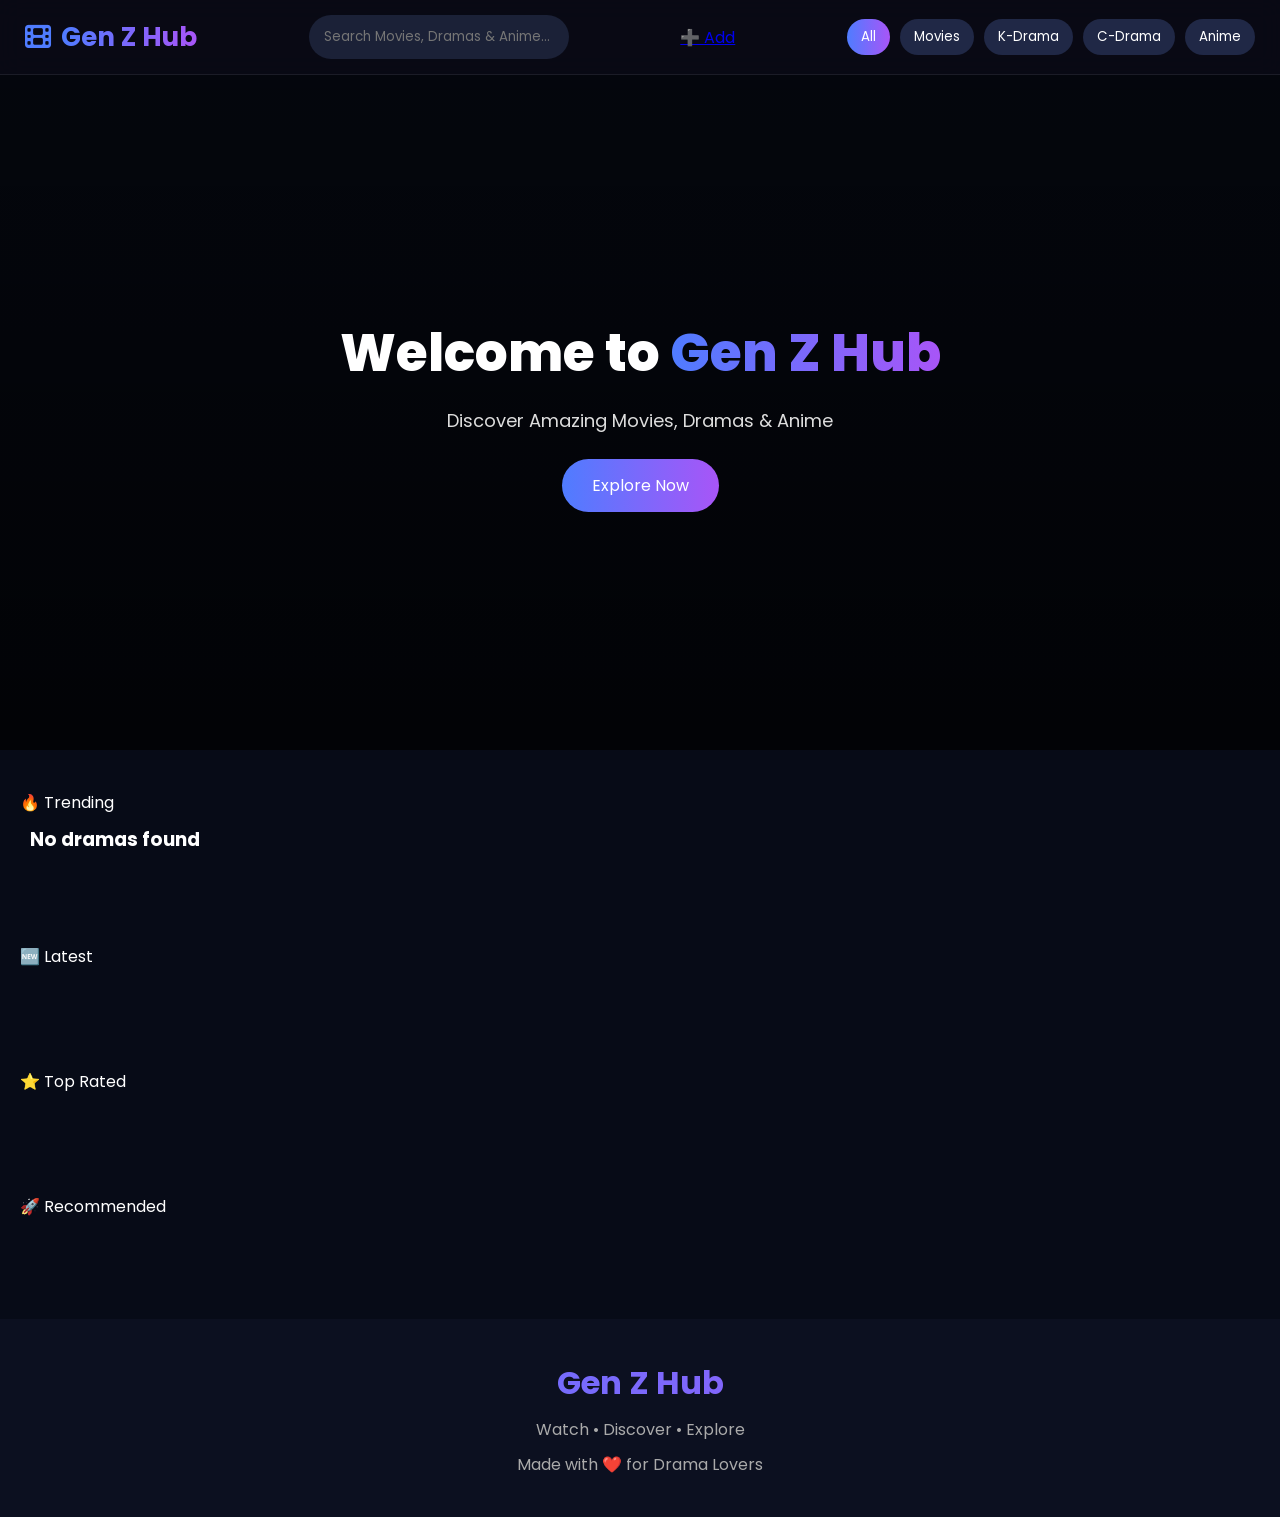
<file: index.html>
<!DOCTYPE html>
<html lang="en">
<head>

<meta charset="UTF-8">
<meta name="viewport" content="width=device-width, initial-scale=1.0">

<title>Gen Z Hub</title>

<link rel="stylesheet" href="style.css">

<link rel="preconnect" href="https://fonts.googleapis.com">
<link rel="preconnect" href="https://fonts.gstatic.com" crossorigin>

<link href="https://fonts.googleapis.com/css2?family=Poppins:wght@300;400;500;600;700;800&display=swap" rel="stylesheet">

<link rel="stylesheet"
href="https://cdnjs.cloudflare.com/ajax/libs/font-awesome/6.5.2/css/all.min.css">

</head>

<body>

<!-- LOADER -->
<div id="loader">
<h1>Gen Z Hub</h1>
<p>Loading...</p>
</div>

<!-- NAVBAR -->
<nav class="navbar">

<div class="logo">
<i class="fa-solid fa-film"></i>
<span>Gen Z Hub</span>
</div>

<!-- SEARCH -->
<div class="search-box">
<input
type="text"
id="search"
placeholder="Search Movies, Dramas & Anime...">
</div>

<!-- ADMIN BUTTON -->
<a href="admin.html" class="add-btn">
➕ Add
</a>

<!-- FILTERS -->
<div class="menu">

<button class="menu-btn active" data-filter="all">
All
</button>

<button class="menu-btn" data-filter="Movie">
Movies
</button>

<button class="menu-btn" data-filter="K-Drama">
K-Drama
</button>

<button class="menu-btn" data-filter="C-Drama">
C-Drama
</button>

<button class="menu-btn" data-filter="Anime">
Anime
</button>

</div>

</nav>

<!-- HERO -->
<section class="hero">

<div class="overlay">

<h1>
Welcome to
<span>Gen Z Hub</span>
</h1>

<p>
Discover Amazing Movies, Dramas & Anime
</p>

<a href="#trending">
<button>
Explore Now
</button>
</a>

</div>

</section>

<!-- TRENDING -->
<section id="trending" class="section">

<div class="section-title">
🔥 Trending
</div>

<div class="cards" id="trendingList"></div>

</section>

<!-- LATEST -->
<section class="section">

<div class="section-title">
🆕 Latest
</div>

<div class="cards" id="latestList"></div>

</section>

<!-- TOP RATED -->
<section class="section">

<div class="section-title">
⭐ Top Rated
</div>

<div class="cards" id="topList"></div>

</section>

<!-- UPCOMING -->
<section class="section">

<div class="section-title">
🚀 Recommended
</div>

<div class="cards" id="recommendList"></div>

</section>

<!-- FOOTER -->
<footer>

<h2>Gen Z Hub</h2>

<p>
Watch • Discover • Explore
</p>

<p>
Made with ❤️ for Drama Lovers
</p>

</footer>

<!-- BACK TO TOP -->
<button id="topBtn">
<i class="fa-solid fa-arrow-up"></i>
</button>

<!-- JS FILES -->
<script src="data.js"></script>
<script src="script.js"></script>

</body>
</html>
</file>
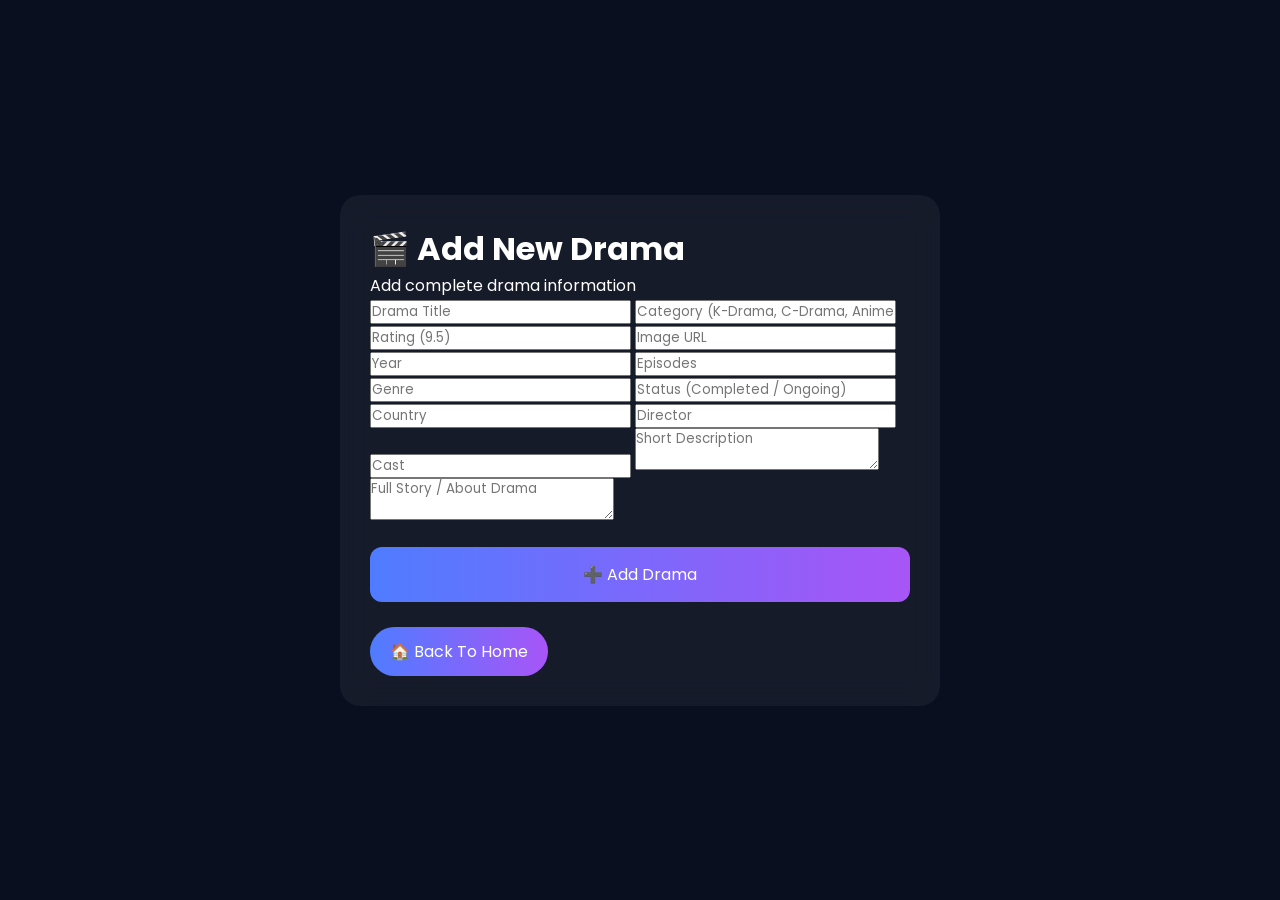
<file: admin.html>
<!DOCTYPE html>
<html lang="en">
<head>

<meta charset="UTF-8">
<meta name="viewport" content="width=device-width, initial-scale=1.0">

<title>Gen Z Hub Admin</title>

<link rel="stylesheet" href="style.css">

<link href="https://fonts.googleapis.com/css2?family=Poppins:wght@300;400;500;600;700&display=swap" rel="stylesheet">

</head>

<body class="admin-body">

<div class="admin-container">

<h1>🎬 Add New Drama</h1>
<p>Add complete drama information</p>

<div class="form-grid">

<input id="title" placeholder="Drama Title">

<input id="category" placeholder="Category (K-Drama, C-Drama, Anime, Movie)">

<input id="rating" placeholder="Rating (9.5)">

<input id="image" placeholder="Image URL">

<input id="year" placeholder="Year">

<input id="episodes" placeholder="Episodes">

<input id="genre" placeholder="Genre">

<input id="status" placeholder="Status (Completed / Ongoing)">

<input id="country" placeholder="Country">

<input id="director" placeholder="Director">

<input id="cast" placeholder="Cast">

<textarea id="desc" placeholder="Short Description"></textarea>

<textarea id="about" placeholder="Full Story / About Drama"></textarea>

</div>

<button class="glow-btn" onclick="addDrama()">
➕ Add Drama
</button>

<br><br>

<a href="index.html" class="back-btn">
🏠 Back To Home
</a>

</div>

<script src="admin.js"></script>

</body>
</html>
</file>
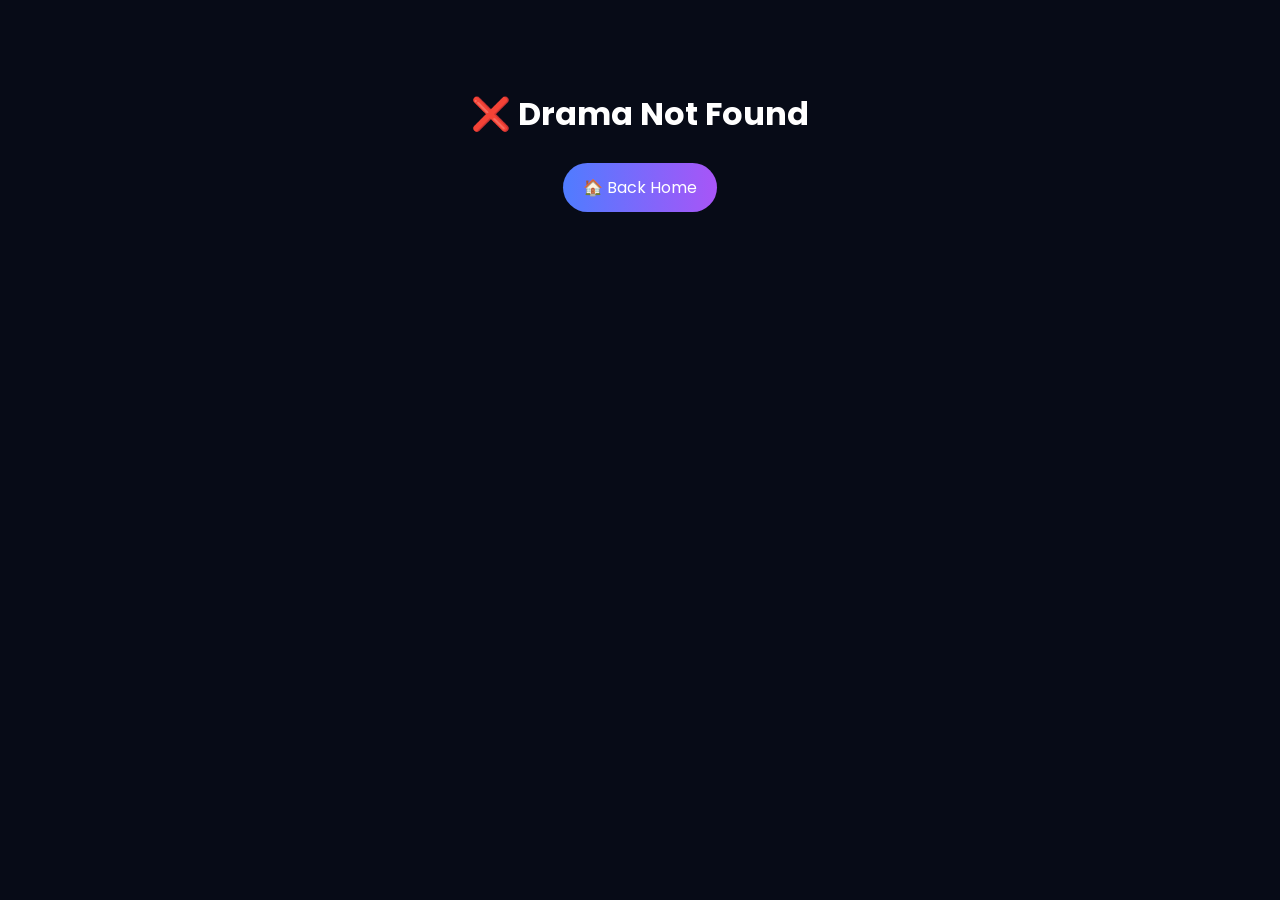
<file: details.html>
<!DOCTYPE html>
<html lang="en">

<head>

<meta charset="UTF-8">
<meta name="viewport" content="width=device-width, initial-scale=1.0">

<title>Drama Details - Gen Z Hub</title>

<meta name="theme-color" content="#070b17">

<link rel="stylesheet" href="style.css">

<link rel="preconnect" href="https://fonts.googleapis.com">
<link rel="preconnect" href="https://fonts.gstatic.com" crossorigin>

<link href="https://fonts.googleapis.com/css2?family=Poppins:wght@300;400;500;600;700;800&display=swap" rel="stylesheet">

<link rel="stylesheet"
href="https://cdnjs.cloudflare.com/ajax/libs/font-awesome/6.5.2/css/all.min.css">

</head>

<body class="details-page">

<!-- DETAILS CONTENT -->
<div id="details">

<div style="padding:60px;text-align:center;">

<h2>Loading Details...</h2>

<p>Please wait...</p>

</div>

</div>

<!-- BACK TO TOP -->
<button id="topBtn">
<i class="fa-solid fa-arrow-up"></i>
</button>

<!-- SCRIPTS -->
<script src="data.js"></script>
<script src="details.js"></script>

<script>

/* BACK TO TOP */

const topBtn = document.getElementById("topBtn");

window.addEventListener("scroll", () => {

if(window.scrollY > 300){

topBtn.style.display = "block";

}else{

topBtn.style.display = "none";

}

});

topBtn.addEventListener("click", () => {

window.scrollTo({
top:0,
behavior:"smooth"
});

});

</script>

</body>
</html>
</file>
<file: style.css>
/* ===========================
   GEN Z HUB - FINAL PRO UI (16:9 FIX)
=========================== */

*{
margin:0;
padding:0;
box-sizing:border-box;
font-family:'Poppins',sans-serif;
scroll-behavior:smooth;
}

body{
background:#070b17;
color:#fff;
overflow-x:hidden;
}

/* ===========================
   SCROLLBAR
=========================== */
::-webkit-scrollbar{
width:8px;
}

::-webkit-scrollbar-track{
background:#111;
}

::-webkit-scrollbar-thumb{
background:#4f7cff;
border-radius:20px;
}

/* ===========================
   LOADER
=========================== */
#loader{
position:fixed;
top:0;
left:0;
width:100%;
height:100vh;
background:#070b17;
display:flex;
flex-direction:column;
justify-content:center;
align-items:center;
z-index:9999;
}

#loader h1{
font-size:55px;
font-weight:800;
background:linear-gradient(90deg,#4f7cff,#a855f7);
-webkit-background-clip:text;
-webkit-text-fill-color:transparent;
animation:glow 2s infinite;
}

#loader p{
margin-top:10px;
color:#bbb;
}

@keyframes glow{
0%{transform:scale(1);}
50%{transform:scale(1.05);}
100%{transform:scale(1);}
}

/* ===========================
   NAVBAR
=========================== */
.navbar{
position:sticky;
top:0;
z-index:500;
display:flex;
justify-content:space-between;
align-items:center;
padding:15px 25px;
background:rgba(10,10,20,.85);
backdrop-filter:blur(12px);
border-bottom:1px solid rgba(255,255,255,.08);
flex-wrap:wrap;
gap:10px;
}

.logo{
display:flex;
align-items:center;
gap:10px;
font-size:26px;
font-weight:700;
}

.logo i{ color:#4f7cff; }

.logo span{
background:linear-gradient(90deg,#4f7cff,#a855f7);
-webkit-background-clip:text;
-webkit-text-fill-color:transparent;
}

/* ===========================
   SEARCH
=========================== */
.search-box input{
width:260px;
max-width:85vw;
padding:12px 15px;
border:none;
outline:none;
border-radius:30px;
background:#1b2137;
color:#fff;
}

/* ===========================
   MENU
=========================== */
.menu{
display:flex;
gap:10px;
flex-wrap:wrap;
}

.menu-btn{
padding:8px 14px;
border:none;
cursor:pointer;
border-radius:30px;
background:#202846;
color:white;
transition:.3s;
}

.menu-btn:hover{
background:#4f7cff;
}

.menu-btn.active{
background:linear-gradient(90deg,#4f7cff,#a855f7);
}

/* ===========================
   HERO
=========================== */
.hero{
height:75vh;
background:
linear-gradient(rgba(0,0,0,.45),rgba(0,0,0,.75)),
url("https://images.unsplash.com/photo-1489599849927-2ee91cede3ba?auto=format&fit=crop&w=1600&q=80");
background-size:cover;
background-position:center;
display:flex;
justify-content:center;
align-items:center;
text-align:center;
}

.overlay h1{
font-size:52px;
font-weight:800;
}

.overlay span{
background:linear-gradient(90deg,#4f7cff,#a855f7);
-webkit-background-clip:text;
-webkit-text-fill-color:transparent;
}

.overlay p{
margin-top:15px;
font-size:18px;
color:#ddd;
}

.overlay button{
margin-top:25px;
padding:14px 30px;
border:none;
cursor:pointer;
border-radius:30px;
background:linear-gradient(90deg,#4f7cff,#a855f7);
color:white;
font-size:16px;
transition:.3s;
}

.overlay button:hover{
transform:scale(1.05);
box-shadow:0 0 20px rgba(79,124,255,0.5);
}

/* ===========================
   SECTIONS
=========================== */
.section{
padding:40px 20px;
}

/* ===========================
   CARDS - 16:9 PERFECT FIX
=========================== */
.cards{
display:grid;
grid-template-columns:repeat(2, 1fr);
gap:16px;
padding:10px;
}

/* CARD */
.card{
background:#12182b;
border-radius:16px;
overflow:hidden;
transition:0.3s ease;
box-shadow:0 10px 20px rgba(0,0,0,.3);
}

.card:hover{
transform:translateY(-6px) scale(1.02);
box-shadow:0 0 20px rgba(79,124,255,0.5);
}

/* IMAGE FIX (MAIN PART) */
.card img{
width:100%;
aspect-ratio:16/9;
object-fit:cover;
display:block;
transition:0.4s ease;
}

.card:hover img{
transform:scale(1.05);
}

/* CONTENT */
.card-content{
padding:12px;
}

.card-content h3{
font-size:18px;
margin-bottom:8px;
}

.card-content p{
font-size:13px;
color:#bfc7d5;
line-height:1.5;
}

/* BADGES */
.rating{
display:inline-block;
padding:5px 10px;
border-radius:20px;
background:#16a34a;
font-size:12px;
}

.category{
display:inline-block;
padding:5px 10px;
border-radius:20px;
background:#4f7cff;
font-size:12px;
margin-left:6px;
}

/* ===========================
   FOOTER
=========================== */
footer{
padding:40px 20px;
text-align:center;
background:#0c1020;
margin-top:40px;
}

footer h2{
font-size:32px;
background:linear-gradient(90deg,#4f7cff,#a855f7);
-webkit-background-clip:text;
-webkit-text-fill-color:transparent;
}

footer p{
margin-top:10px;
color:#aaa;
}

/* ===========================
   BACK TO TOP
=========================== */
#topBtn{
position:fixed;
right:18px;
bottom:18px;
width:48px;
height:48px;
border:none;
border-radius:50%;
background:linear-gradient(90deg,#4f7cff,#a855f7);
color:white;
font-size:16px;
cursor:pointer;
display:none;
}

/* ===========================
   DETAILS PAGE
=========================== */
.details-page{
padding:40px 20px;
}

.details-container{
max-width:1200px;
margin:auto;
display:grid;
grid-template-columns:350px 1fr;
gap:40px;
}

.details-container img{
width:100%;
border-radius:20px;
}

/* ===========================
   ADMIN PANEL
=========================== */
body.admin-body{
background:#0a0f1f;
display:flex;
justify-content:center;
align-items:center;
min-height:100vh;
}

.admin-container{
width:90%;
max-width:600px;
background:rgba(255,255,255,0.05);
backdrop-filter:blur(15px);
padding:30px;
border-radius:20px;
color:white;
}

.input-box input,
.input-box textarea{
width:100%;
padding:15px;
border-radius:12px;
background:#121a33;
color:white;
border:none;
outline:none;
margin-top:10px;
}

.glow-btn{
width:100%;
margin-top:20px;
padding:15px;
border:none;
border-radius:12px;
background:linear-gradient(90deg,#4f7cff,#a855f7);
color:white;
font-size:16px;
}
.details-wrapper{
display:grid;
grid-template-columns:350px 1fr;
gap:30px;
padding:40px;
align-items:start;
}

.details-left img{
width:100%;
border-radius:20px;
box-shadow:0 0 25px rgba(79,124,255,0.4);
}

.details-right h1{
font-size:40px;
margin-bottom:15px;
background:linear-gradient(90deg,#4f7cff,#a855f7);
-webkit-background-clip:text;
-webkit-text-fill-color:transparent;
}

/* GRID INFO BOX */
.meta-grid{
display:grid;
grid-template-columns:repeat(3,1fr);
gap:10px;
margin-bottom:20px;
}

.meta-grid div{
background:#12182b;
padding:10px;
border-radius:12px;
text-align:center;
}

/* DESCRIPTION BOX */
.desc-box{
background:#0f1426;
padding:15px;
border-radius:15px;
margin-bottom:20px;
}

/* EXTRA GRID */
.extra-grid{
display:grid;
grid-template-columns:repeat(2,1fr);
gap:10px;
margin-bottom:20px;
}

.extra-grid div{
background:#12182b;
padding:10px;
border-radius:10px;
text-align:center;
font-size:14px;
}

/* BACK BUTTON */
.back-btn{
display:inline-block;
padding:12px 20px;
background:linear-gradient(90deg,#4f7cff,#a855f7);
color:white;
text-decoration:none;
border-radius:25px;
transition:0.3s;
}

.back-btn:hover{
transform:scale(1.05);
}
.del-btn{
margin-top:10px;
padding:6px 10px;
border:none;
border-radius:10px;
background:#ff3b3b;
color:white;
cursor:pointer;
font-size:12px;
}
</file>
